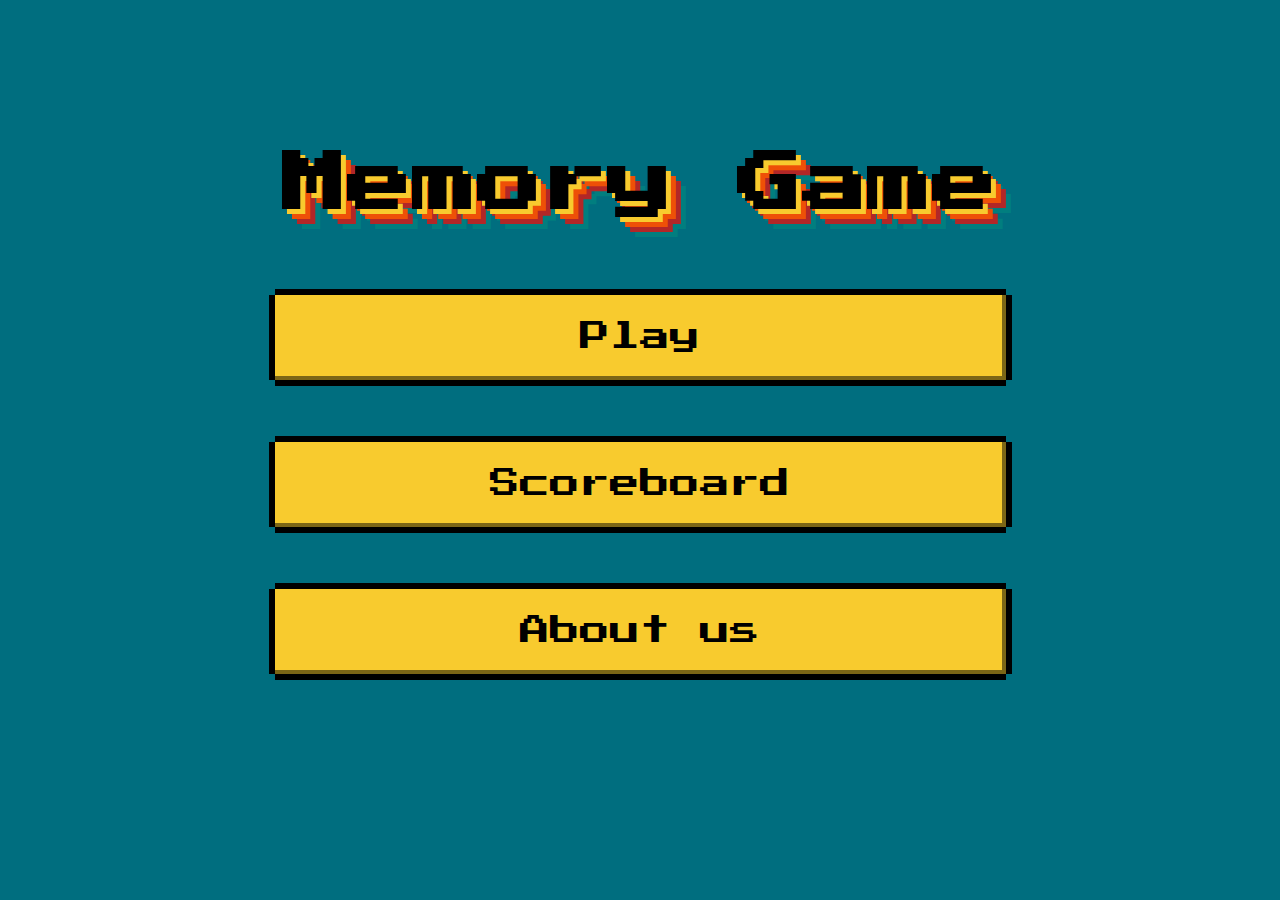
<file: index.html>
<!DOCTYPE html>
<html lang="en">
<head>
    <meta charset="UTF-8">
    <meta name="viewport" content="width=device-width, initial-scale=1.0"/>
    <title>Index</title>
    <link rel="stylesheet" href="css/style.css"/>
    <link rel="preconnect" href="https://fonts.googleapis.com">
    <link rel="preconnect" href="https://fonts.gstatic.com" crossorigin>
    <link href="https://fonts.googleapis.com/css2?family=Montserrat:wght@400;500;600;700&family=Press+Start+2P&display=swap" rel="stylesheet">
</head>
<body>
    <!-- Popup-Fenster : Username -->
    <div id="myModal" class="modal">
        <div class="modal-content">
            <div class="exit">
                <span id="error"></span>
                <span class="close">&times;</span>
            </div>
            <form>
                <div class="nes-field">
                    <label for="name_field">Your name</label>
                    <input type="text" id="name_field" class="nes-input">
                </div>
                <a id="btnPopUp" class="buttonPopUp"></a>
            </form>
        </div>
    </div>
    <section class="wrapper" id="menu" >
        <h1 class="title">Memory Game</h1>
        <a onclick="enterUsername()" class="button"><span>Play</span></a>
        <a href="bestenliste.html" class="button">Scoreboard</a>
        <a href="about.html" class="button">About us</a>
    </section>

    <script>

        function enterUsername() {
            if ("username" in localStorage) {
                location.href = "level.html";
            } else {
                popup();
            }
        }

        //Funktion zeigt Pop-up-Fenster an
        function popup() {
            // Get the modal and span
            let modal = document.getElementById("myModal");
            let span = document.getElementsByClassName("close")[0];

            // When the user clicks on <span> (x), close the modal
            span.onclick = function() {
                modal.style.display = "none";
            }

            let btnPopUp = document.getElementById("btnPopUp");
            btnPopUp.style.pointerEvents= "auto";
            btnPopUp.textContent = "enter";
            btnPopUp.onclick = function() {
                let input = document.getElementById('name_field').value;
                if (input == null || input === "") {
                    document.getElementById("error").innerHTML = "Please enter a username";
                } else {
                    localStorage.setItem("username", input.toString());
                    location.href = "level.html";
                    modal.style.display = "none";
                }
            };

            modal.style.display = "flex";
        }

        //Funktion um alle Einträge aus dem localstorage zu löschen
        function clearAll() {
            localStorage.clear();
        }
    </script>
</body>
</html>
</file>
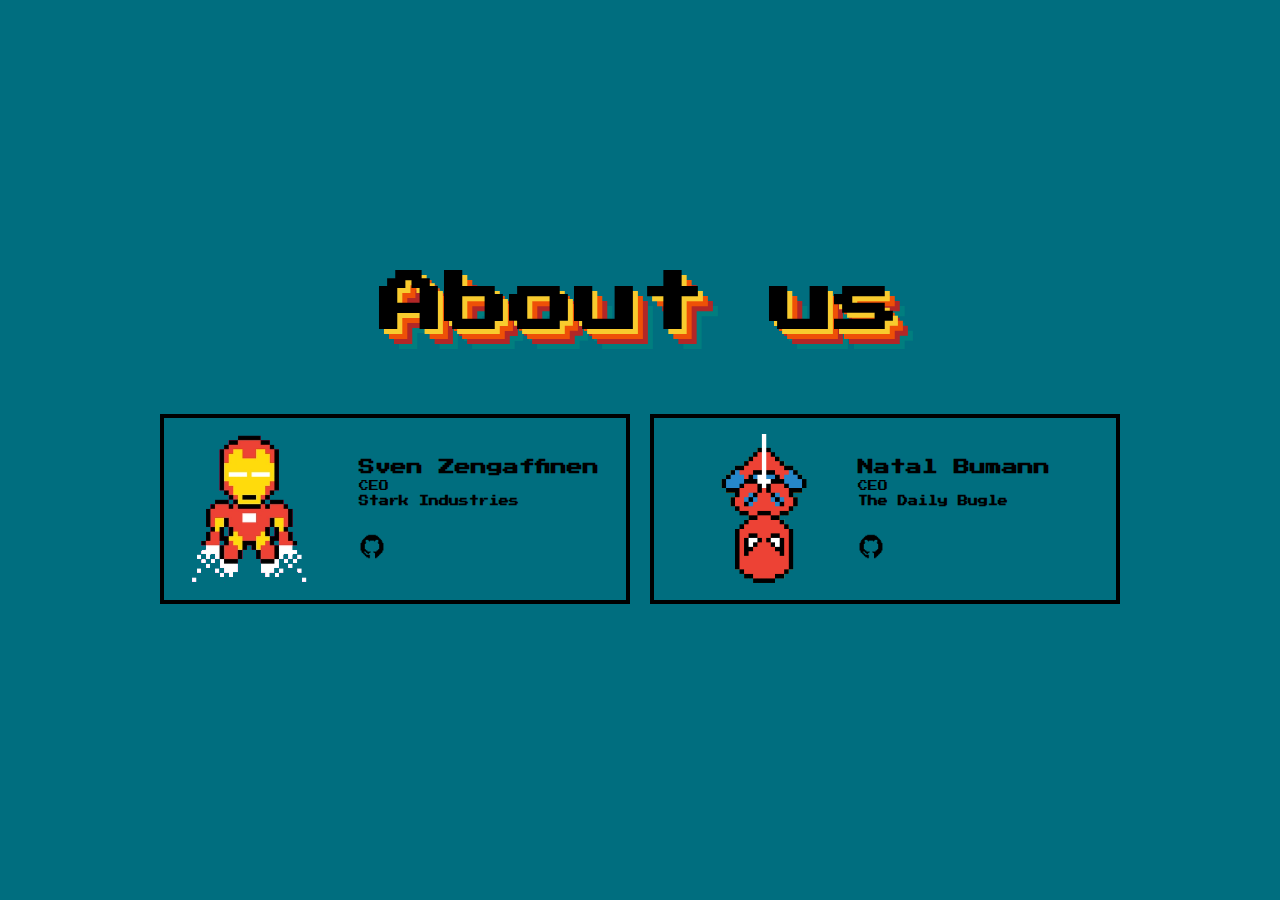
<file: about.html>
<!DOCTYPE html>
<html lang="en">
<head>
    <meta charset="UTF-8">
    <meta name="viewport" content="width=device-width, initial-scale=1.0"/>
    <title>Index</title>
    <link rel="stylesheet" href="css/style.css"/>
    <link rel="preconnect" href="https://fonts.googleapis.com">
    <link rel="preconnect" href="https://fonts.gstatic.com" crossorigin>
    <link href="https://fonts.googleapis.com/css2?family=Montserrat:wght@400;500;600;700&family=Press+Start+2P&display=swap" rel="stylesheet">
</head>
<body>
<section class="wrapper" id="menu">
    <h1 class="title">About us</h1>
    <div class="profile-container">
        <div class="profile-child">
            <img class="avatar" src="img/ironman.png">
            <div class="content">
                <h4>Sven Zengaffinen</h4>
                <p>CEO<br/><b>Stark Industries</b></p>
                <img class="icon" src="img/github.png">
            </div>
        </div>
        <div class="profile-child">
            <img class="avatar" src="img/spiderman.png">
            <div class="content">
                <h4>Natal Bumann</h4>
                <p>CEO<br/><b>The Daily Bugle</b></p>
                <img class="icon" src="img/github.png">
            </div>
        </div>
    </div>
</section>

</body>
</html>
</file>
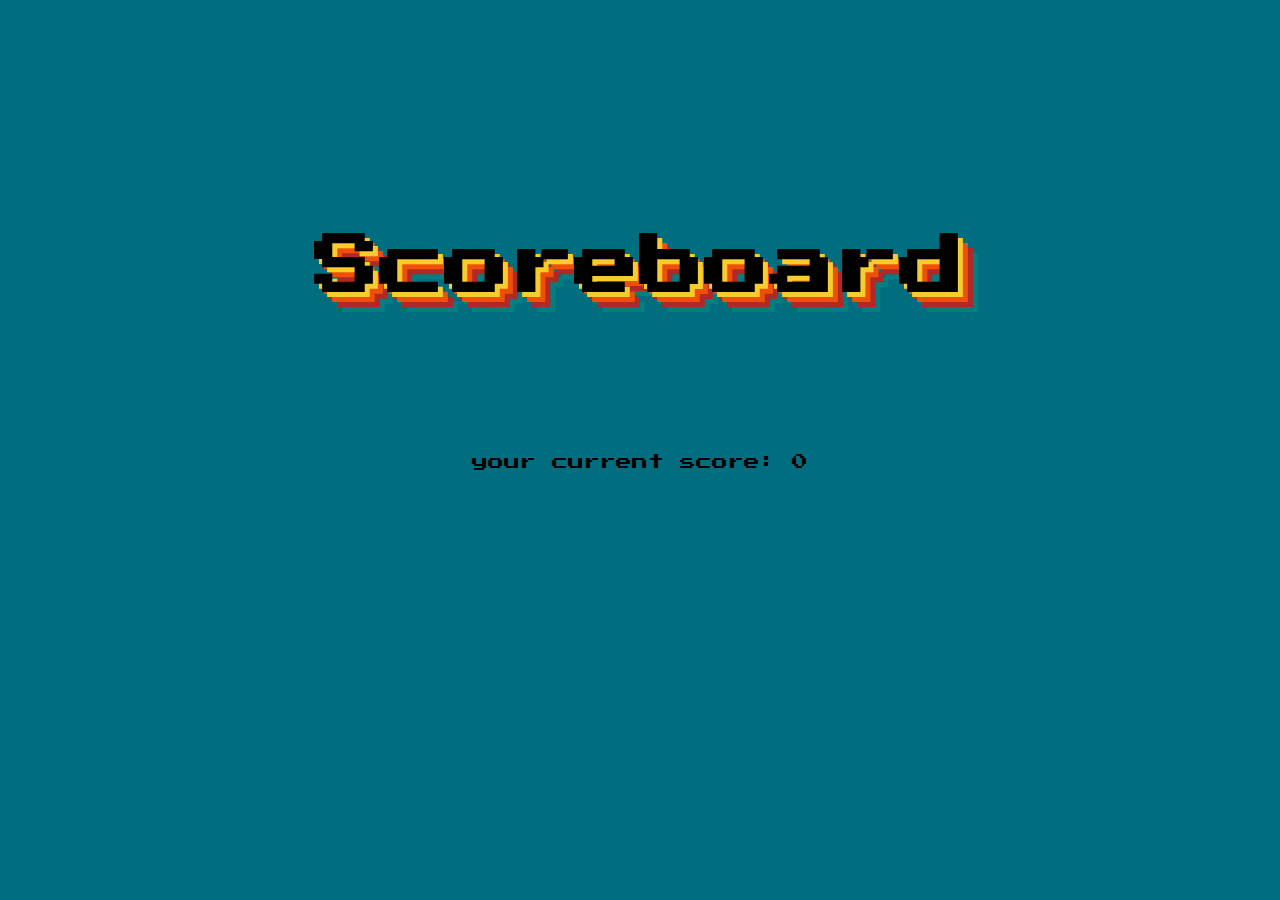
<file: bestenliste.html>
<!DOCTYPE html>
<html lang="en">
<head>
    <meta charset="UTF-8">
    <meta name="viewport" content="width=device-width, initial-scale=1.0"/>
    <title>Index</title>
    <link rel="stylesheet" href="css/style.css"/>
    <link rel="preconnect" href="https://fonts.googleapis.com">
    <link rel="preconnect" href="https://fonts.gstatic.com" crossorigin>
    <link href="https://fonts.googleapis.com/css2?family=Montserrat:wght@400;500;600;700&family=Press+Start+2P&display=swap" rel="stylesheet">
</head>
<body>
<section class="wrapper" id="menu">
    <h1 class="title">Scoreboard</h1>
    <div id="scores"></div>
    <div class="currentScore">your current score: <span id="content"></span></div>
    <a onclick="postScore()" class="button">Safe my score</a>
</section>

<script>

    if (!("username" in localStorage)) {
        document.querySelector('.button').style.visibility = 'hidden';
    }

    document.getElementById("content").innerHTML = currentScore().toString();

    //Gibt den Punktezwischenstand zurück
    function currentScore() {
        let points = 0;

        if(JSON.parse(localStorage.getItem("levels")) == null){

        }else {
            for (let i = 0; i < JSON.parse(localStorage.getItem("levels")).length; i++) {
                points = points + JSON.parse(localStorage.getItem("levels"))[i].points;
            }
        }

        return points;
    }

    //Speichert den Score via API in die Datenbank
    function postScore() {
        fetch('http://localhost:8080/api/players', {
            method: 'POST',
            headers: {
                'Accept': 'application/json',
                'Content-Type': 'application/json'
            },
            body: JSON.stringify({username: localStorage.getItem('username'), points: currentScore()})
        }).then(response => {
            return response.json();
        }).then(data => {
            console.log(data);
        }).catch(e => console.log(e));
        location.reload();
    }

    //Holt die TOP 5 User mit Punkte via API aus der Datenbank
    fetch('http://localhost:8080/api/players')
        .then(function (response) {
            return response.json();
        }).then(function (data) {
        showScore(data);
    }).catch(function (err) {
        console.log('error: ' + err);
    });

    //Zeigt den Score auf der Seite an
    function showScore(data) {
        let mainContainer = document.getElementById("scores");
        let count = 1;
        for (let i = 0; i < data.length; i++) {
            let div = document.createElement("div");
            div.classList.add('users');
            div.innerHTML = count + ') ' + data[i].username + ' (' + data[i].points + ')';
            mainContainer.appendChild(div);
            count++;
        }
    }

    //Funktion um den Score zu löschen
    function deleteScore() {
        let id = 17;

        fetch('http://localhost:8080/api/players/' + id, {
            method: 'delete',
        }).then(response => {
            return response.json();
        }).then(data => {
            console.log(data);
        }).catch(e => console.log(e));
    }

    //Funktion um die Datenbank zurückzusetzen
    function deleteAll() {
        fetch('http://localhost:8080/api/players', {
            method: 'delete',
        }).then(response => {
            return response.json();
        }).then(data => {
            console.log(data);
        }).catch(e => console.log(e));
    }

</script>
</body>
</html>
</file>
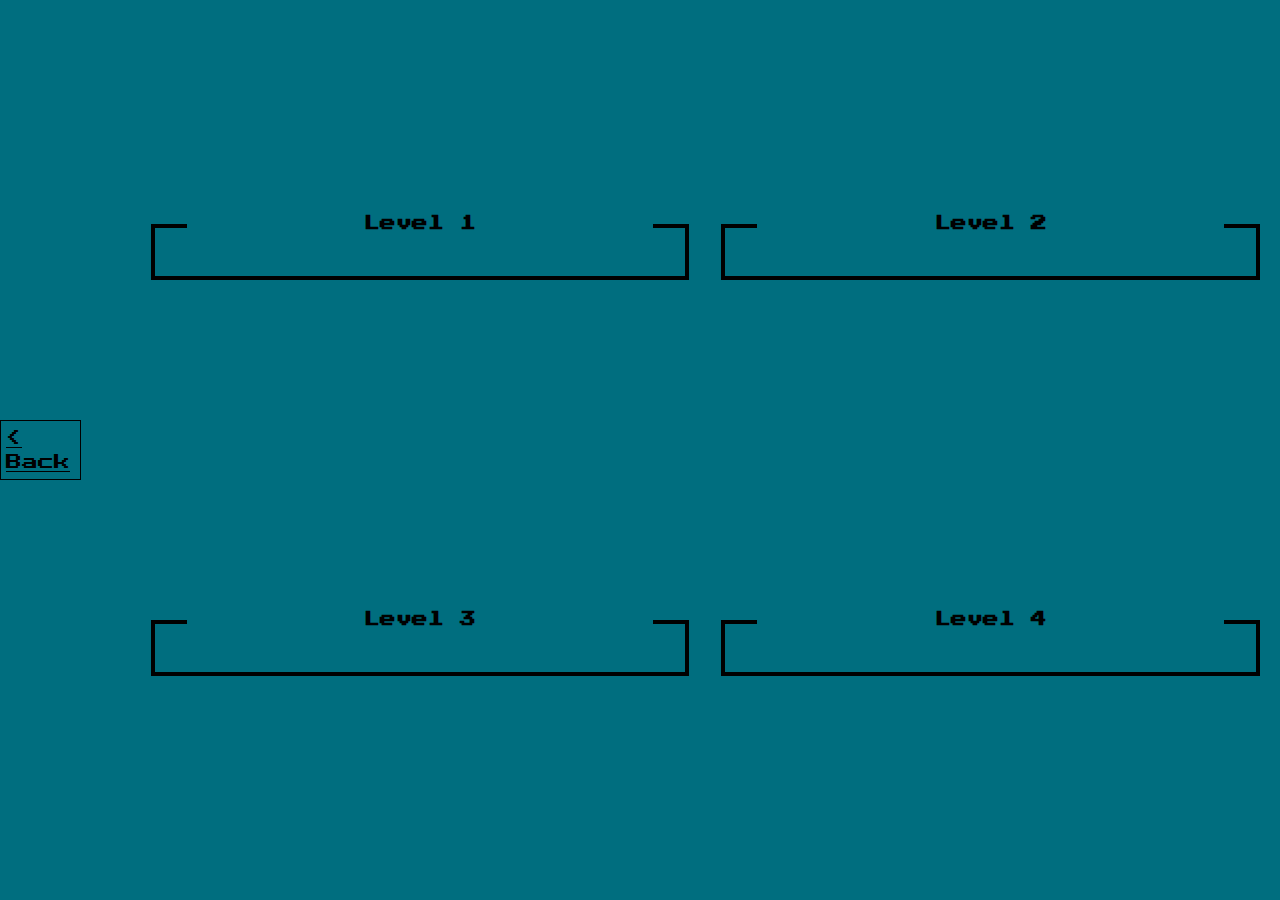
<file: level.html>
<!DOCTYPE html>
<html lang="en">
<head>
    <meta charset="UTF-8">
    <meta name="viewport" content="width=device-width, initial-scale=1.0"/>
    <title>Level</title>
    <link rel="stylesheet" href="css/style.css"/>
    <link rel="preconnect" href="https://fonts.googleapis.com">
    <link rel="preconnect" href="https://fonts.gstatic.com" crossorigin>
    <link href="https://fonts.googleapis.com/css2?family=Montserrat:wght@400;500;600;700&family=Press+Start+2P&display=swap" rel="stylesheet">
</head>
<body>
    <a href="index.html" class="back">< Back</a>

    <section class="wrapper" id="levelGrid">
         <script>
            //Holt alle Level-Daten aus der .json Datei.
            fetch('../json/data.json')
                .then(data => data.json())
                .then(json => initLevels(json));

            function initLevels(json) {
                for (let i = 0; i < json.levels.length; i++) {
                    let a = document.createElement('a');
                    a.href = 'memory.html';
                    a.className = 'level-link';
                    a.id = 'level'+i;
                    a.style.pointerEvents = "none";
                    a.onclick = function() { store(i); };
                    a.innerHTML = `
                        <div class="level-container" >
                            <h3 class="title">Level ${i+1}</h3>
                            <div class="level-rating" id="${i}">

                            </div>
                        </div>`;
                    document.getElementById('levelGrid').appendChild(a);
                }

                for (let i = 0; i < json.levels.length; i++) {
                    document.getElementById('level0').style.pointerEvents = "auto";

                    if(JSON.parse(localStorage.getItem("levels"))[i].level == i){
                        if(JSON.parse(localStorage.getItem("levels"))[i].points < 0) {
                            break;
                        }
                        let img = document.createElement('img');
                        img.src = 'img/star.png';
                        img.className = 'star';
                        document.getElementById(i.toString()).appendChild(img);
                        document.getElementById('level'+(i+1).toString()).style.pointerEvents = "auto";
                    }
                }
            }

            initLevels();

            //Funktion um das ausgewählte Level in den localstorage zu speichern
            function store (level) {
                localStorage.setItem("level", level);
            }
        </script>
    </section>
</body>
</html>
</file>
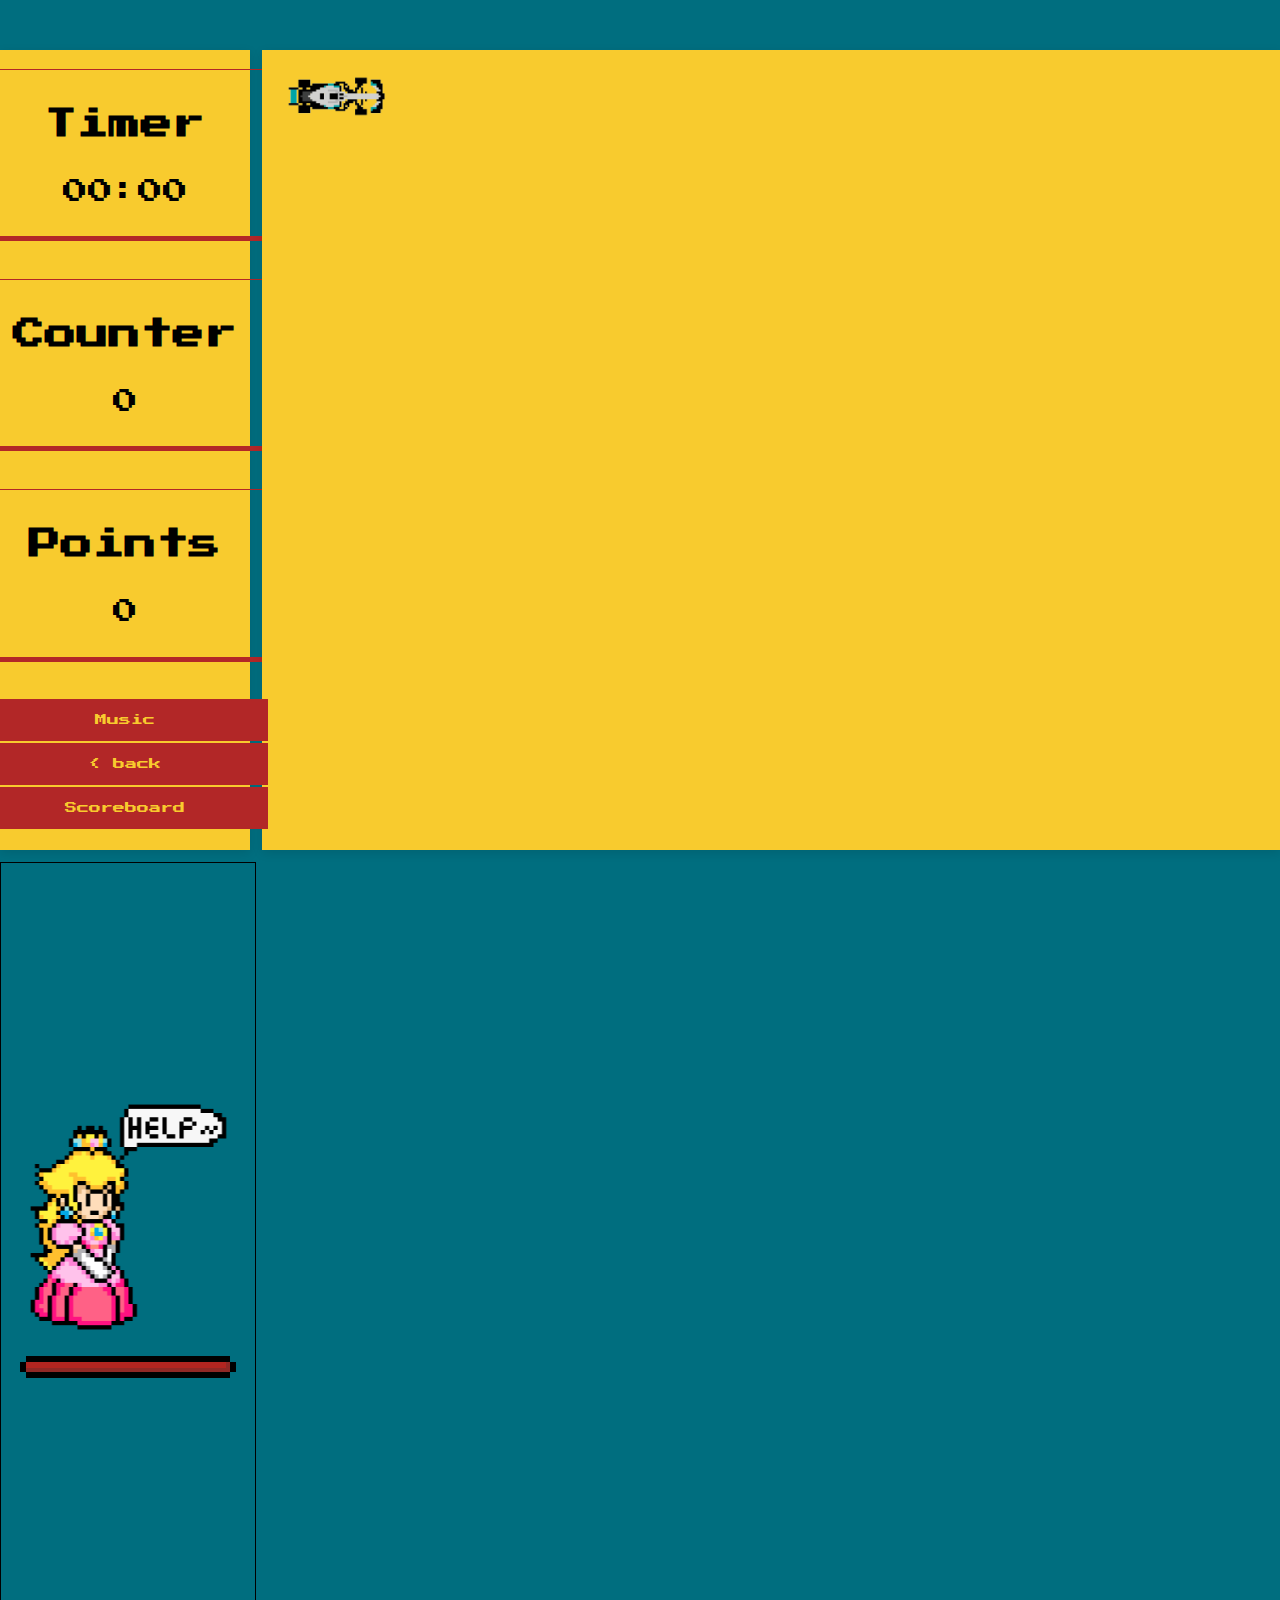
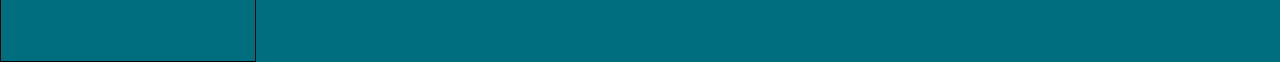
<file: memory.html>
<!DOCTYPE html>
<html>
    <head>
        <meta charset="utf-8">
        <meta name="viewport" content="width=device-width, initial-scale=1.0"/>
        <title>Memory</title>
        <link rel="stylesheet" href="css/style.css"/>
        <link href="https://fonts.googleapis.com/css2?family=Montserrat:wght@400;500;600;700&family=Press+Start+2P&display=swap" rel="stylesheet">

        <script src="js/script.js"></script>
        <script src="https://cdnjs.cloudflare.com/ajax/libs/jquery/3.3.1/jquery.min.js"></script>
    </head>
    <body>
    <div id="myModal" class="modal">
        <div class="modal-content" id="myModalContent">
            <div id="modal-bild"></div>
            <p id="modal-points"></p>
            <p id="contentPopUp"></p>
            <a id="btnPopUp" class="buttonPopUp"></a>
            <a id="btnPopUp2" class="buttonPopUp"></a>
        </div>
    </div>
        <section class="wrapper">
            <section class="menu">
                <div class="timerView">
                    <h1>Timer</h1>
                    <span class="timer">00:00</span>
                </div>
                <div class="attemptsView">
                    <h1>Counter</h1>
                    <span class="attemptsHolder">0</span>
                </div>
                <div class="pointView">
                    <h1>Points</h1>
                    <span class="pointsHolder">0</span>
                </div>
                <div class="dropdown">
                    <div id="dropdownMenu" class="dropdown-content">
                        <a id="playPauseButton">Music</a>
                        <a href="level.html">< back</a>
                        <a href="bestenliste.html">Scoreboard</a>
                    </div>
                </div>
            </section>
            <section class="playground">
                <div id="character" class="mario"></div>
            </section>
            <section id="bossCage">
                <img id="boss" src="img/princess-peach.png">
                <div id="healthBar">
                    <div id="healthBarContent"></div>
                </div>
            </section>
        </section>
    </body>
</html>
</file>
<file: css/style.css>
@import url('https://fonts.googleapis.com/css2?family=Montserrat:wght@400;500;600;700&display=swap');

:root {
    --backgroundcolor: #006E7F;
    --primarycolor: #EE5007;
    --secondarycolor: #F8CB2E;
    --thirdcolor: #B22727;
    --thirdcolorHover: #902825;
    --fourthcolor: #017e7f;
    --max-height: 1000px;
    --buttonShadow: #7c6616;
    --black: black;
    --white: #fefefe;
}

* {
    margin: 0;
    padding: 0;
    box-sizing: border-box; /* If you set box-sizing: border-box; on an element, padding and border are included in the width and height: */
    font-family: 'Press Start 2P', cursive;
}

body {
    display: flex;
    align-items: center;
    justify-content: center;
    background-color: var(--backgroundcolor);
    min-height: 100vh; /* Relative to 1% of the height of the browser window size */
    cursor: url("../img/auto_cursor.png"), auto;
    line-height: 1.5;
    overflow: hidden;
}

h1.title {
    text-align: center;
    font-size: 65px;
    margin-bottom: 50px;
    text-shadow: 5px 5px 0 var(--secondarycolor), 10px 10px 0 var(--primarycolor), 15px 15px 0 var(--thirdcolor), 20px 20px 0 var(--fourthcolor);
}

.wrapper {
    height: 800px;
    display: inline-flex;
    flex-wrap: wrap;
    gap: 12px;
}

#menu {
    display: grid;
    height: auto;
}

.wrapper section {
    height: 100%;
}

.menu {
    width: 250px;
    background-color: var(--secondarycolor);
    display: grid;
    align-items: center;
    text-align: center;
    justify-content: center;
    box-shadow: 0 3px 10px rgba(0, 0, 0, 0.1);
}

.menu h1 {
    margin-bottom: 25px;
}

.menu span {
    font-size: 25px;
}

.pointView, .attemptsView, .timerView {
    padding: 30px;
    border: 1px solid var(--thirdcolor);
    box-shadow: inset -4px -4px 0 0 var(--thirdcolor);
}

.playground {
    display: inline-grid;
    grid-template-columns: repeat(4, 1fr);
    grid-gap: 10px;
    justify-content: center;

    min-width: 800px;
    background-color: var(--secondarycolor);
    padding: 25px;
    box-shadow: 0 3px 10px rgba(0, 0, 0, 0.1);
    user-select: none;
    flex: 1;
}

.playground img {
    width: 168px;
    cursor: url("../img/pointer_cursor.png"), pointer;
    margin: 0 auto;
    align-self: center;
    background: var(--white);
    display: inline-block;
    position: relative;
    text-align: center;
    font-size: 30px;
    padding-right: 3px;
    padding-bottom: 4px;
    font-family: "Press Start 2P", cursive;
    text-decoration: none;
    color: white;
    box-shadow: inset -4px -4px 0 0 var(--thirdcolor);
}


img:hover {
    /*background: #B22520;*/
    box-shadow: inset -4px -4px 0 0 var(--thirdcolorHover);
}

.shake {
    animation: shake 0.35s ease-in-out;
}

@keyframes shake {
    0%, 100% {
        transform: translateX(0);
    }
    20% {
        transform: translateX(-10px);
    }
    40% {
        transform: translateX(10px);
    }
    60% {
        transform: translateX(-10px);
    }
    80% {
        transform: translateX(10px);
    }
}

.button {
    background: var(--secondarycolor);
    display: inline-block;
    position: relative;
    text-align: center;
    font-size: 30px;
    padding: 20px;
    font-family: "Press Start 2P", cursive;
    text-decoration: none;
    color: var(--black);
    box-shadow: inset -4px -4px 0 0 var(--buttonShadow);
    width: 100%;
    margin-bottom: 50px;
    cursor: url("../img/pointer_cursor.png"), pointer;
}
.button:before {
    content: "";
    position: absolute;
    width: 100%;
    height: 100%;
    box-sizing: content-box;

    top: -6px;
    left: 0;
    border-top: 6px var(--black) solid;
    border-bottom: 6px var(--black) solid;
}
.button:after{
    content: "";
    position: absolute;
    width: 100%;
    height: 100%;
    box-sizing: content-box;

    left: -6px;
    top: 0;
    border-left: 6px var(--black) solid;
    border-right: 6px var(--black) solid;
}

.button:hover {
    background: #d9b438;
    box-shadow: inset -4px -4px 0 0 #4aa52e;
}

.profile-container {
    display: flex;
    justify-content: space-between;
}

.profile-child {
    display: flex;
    padding: 1rem 1.5rem;
    border-color: var(--black);
    width: 470px;
    border-style: solid;
    border-width: 4px;
    align-items: center;
    justify-content: center;
}

.profile-child:first-child {
    margin-right: 10px;
}

.profile-child:last-child {
    margin-left: 10px;
}

.profile-child > .avatar {
    height: 150px;
}

.profile-child > .avatar:hover {
    background: none;
    box-shadow: none;
}

.profile-child > .content {
    margin-left: 50px;
}

.icon {
    height: 25px;
}

.icon:hover {
    background: none;
    box-shadow: none;
}

p {
    margin-bottom: 25px;
    font-size: 10px;
}

.level-container {
    padding: 1.5rem 2rem;
    border-color: var(--black);
    border-style: solid;
    border-width: 4px;
    margin: 0 10px;
    text-align: center;
}

.level-link {
    text-decoration: none;
    color: var(--black);
    cursor: url("../img/pointer_cursor.png"), pointer;
}

.title {
    padding: 0 0.5rem;
    margin: -41px 0 15px;
    font-size: 1rem;
    background-color: var(--backgroundcolor);
}

#levelGrid {
    display: grid;
    grid-template-columns: repeat(2, 1fr);
    padding: 10px;
    width: 1600px;
    height: 800px;
    align-items: center;
}

.star {
    height: 50px;
}

.star:hover {
    background: none;
    box-shadow: none;
}

#scores {
    margin-bottom: 60px;
}

.currentScore {
    text-align: center;
    margin-bottom: 20px;
}

.modal {
    display: none; /* Hidden by default */
    position: fixed; /* Stay in place */
    z-index: 1; /* Sit on top */
    left: 0;
    top: 0;
    width: 100%; /* Full width */
    height: 100%; /* Full height */
    background-color: rgb(0,0,0); /* Fallback color */
    background-color: rgba(0,0,0,0.4); /* Black w/ opacity */
}

#modal-bild {
    margin-left: auto;
    margin-right: auto;
    width: 100px;
    margin-bottom: 15px;
}

#modal-bild.made {
    content:url("../img/party.gif");
    width: 81px;
}

#modal-bild.error {
    content:url("../img/sad.gif");
    width: 81px;
}

#modal-bild.infos {
    content:url("../img/key_spacebar.png");
    width: 81px;
}

/* Modal Content */
.modal-content {
    background-color: var(--white);
    margin: auto;
    padding: 20px;
    border: 4px solid var(--black);
    text-align: center;
    justify-content: center;
}

#modal-bild {
    margin-top: 25px;
    margin-bottom: 15px;
}

#contentPopUp {
    font-size: unset;
    white-space: pre;
}

.buttonPopUp {
    background: var(--secondarycolor);
    display: inline-block;
    position: relative;
    text-align: center;
    font-size: 16px;
    padding: 10px;
    font-family: "Press Start 2P", cursive;
    text-decoration: none;
    color: var(--black);
    box-shadow: inset -4px -4px 0 0 var(--buttonShadow);
    cursor: url("../img/pointer_cursor.png"), pointer;
}
.buttonPopUp:before {
    content: "";
    position: absolute;
    width: 100%;
    height: 100%;
    box-sizing: content-box;

    top: -3px;
    left: 0;
    border-top: 3px var(--black) solid;
    border-bottom: 3px var(--black) solid;
}
.buttonPopUp:after{
    content: "";
    position: absolute;
    width: 100%;
    height: 100%;
    box-sizing: content-box;

    left: -3px;
    top: 0;
    border-left: 3px var(--black) solid;
    border-right: 3px var(--black) solid;
}
.buttonPopUp:hover {
    background: #d9b438;
    box-shadow: inset -4px -4px 0 0 #4aa52e;
}


#name_field {
    margin-top: 10px;
    display: block;
    background: var(--secondarycolor);
    position: relative;
    width: 100%;
    font-size: 16px;
    padding: 10px;
    font-family: "Press Start 2P", cursive;
    text-decoration: none;
    color: var(--black);
    cursor: url("../img/pointer_cursor.png"), pointer;
    margin-bottom: 50px;
}

.exit {
    display: flex;
}

.exit > span:first-of-type {
    flex: 1;
}

.close {
    cursor: url("../img/pointer_cursor.png"), pointer;
    font-size: 20px;
    font-weight: bold;
}

span#error {
    color: var(--primarycolor);
    font-size: 15px;
}

.dropdown-content {
    position: relative;
}

.dropdown-content a {
    cursor: url("../img/pointer_cursor.png"), pointer;
    background-color: var(--thirdcolor);
    color: var(--secondarycolor);
    padding: 12px 16px;
    text-decoration: none;
    display: block;
    font-size: 12px;
    margin-bottom: 2px;
}

.dropdown a:hover {
    background-color: var(--primarycolor);
}

#heart{
    position:absolute;
    top: -400px;
    left: 10px;
    width: 5%;
    animation: drop 8s;
    animation-iteration-count: 1;
    z-index: 99;
}

#heart:hover {
    background: none;
    cursor: url("../img/pointer_cursor.png"), pointer;
    box-shadow: none;
}

@keyframes drop{
    100%{transform: translateY(var(--max-height))}
}


#healthBar {
    display: inline-block;
    position: relative;
    text-align: center;
    font-size: 30px;
    font-family: "Press Start 2P", cursive;
    text-decoration: none;
    color: var(--black);
    width: 80%;
    margin-bottom: 50px;
}
#healthBar:before {
    content: "";
    position: absolute;
    width: 100%;
    height: 100%;
    box-sizing: content-box;

    top: -6px;
    left: 0;
    border-top: 6px black solid;
    border-bottom: 6px black solid;
}
#healthBar:after{
    content: "";
    position: absolute;
    width: 100%;
    height: 100%;
    box-sizing: content-box;

    left: -6px;
    top: 0;
    border-left: 6px var(--black) solid;
    border-right: 6px var(--black) solid;
}

#healthBarContent {
    height: 10px;
    width: 100%;
    background: #B22520;
    box-shadow: inset -4px -4px 0 0 var(--thirdcolorHover);
    z-index: -1;
}

#bossCage {
    display: flex;
    flex: 0 0 20%;
    flex-direction: column;
    justify-content: center;
    height: 100%;
    align-items: center;
    border: 1px solid var(--black);
}

#boss {
    width: 80%;
    margin-bottom: 30px;
}

#boss:hover {
    background: none;
    box-shadow: none;
    user-select: none;
}

div.mario{
    content:url("../img/benz.png");
    width: 100px;
    position: absolute;
    transition: all 0.1s;
    z-index: 99;
    background: none;
    box-shadow: none;
}

div.users {
    background-color: var(--black);
    color: white;
    margin-bottom: 5px;
    padding: 2px 10px;

}

a.back {
    margin-right: 50px;
    border: 1px solid black;
    padding: 5px;
    color: black;
}

a.back:hover {
    cursor: url("../img/pointer_cursor.png"), pointer;
}
</file>
